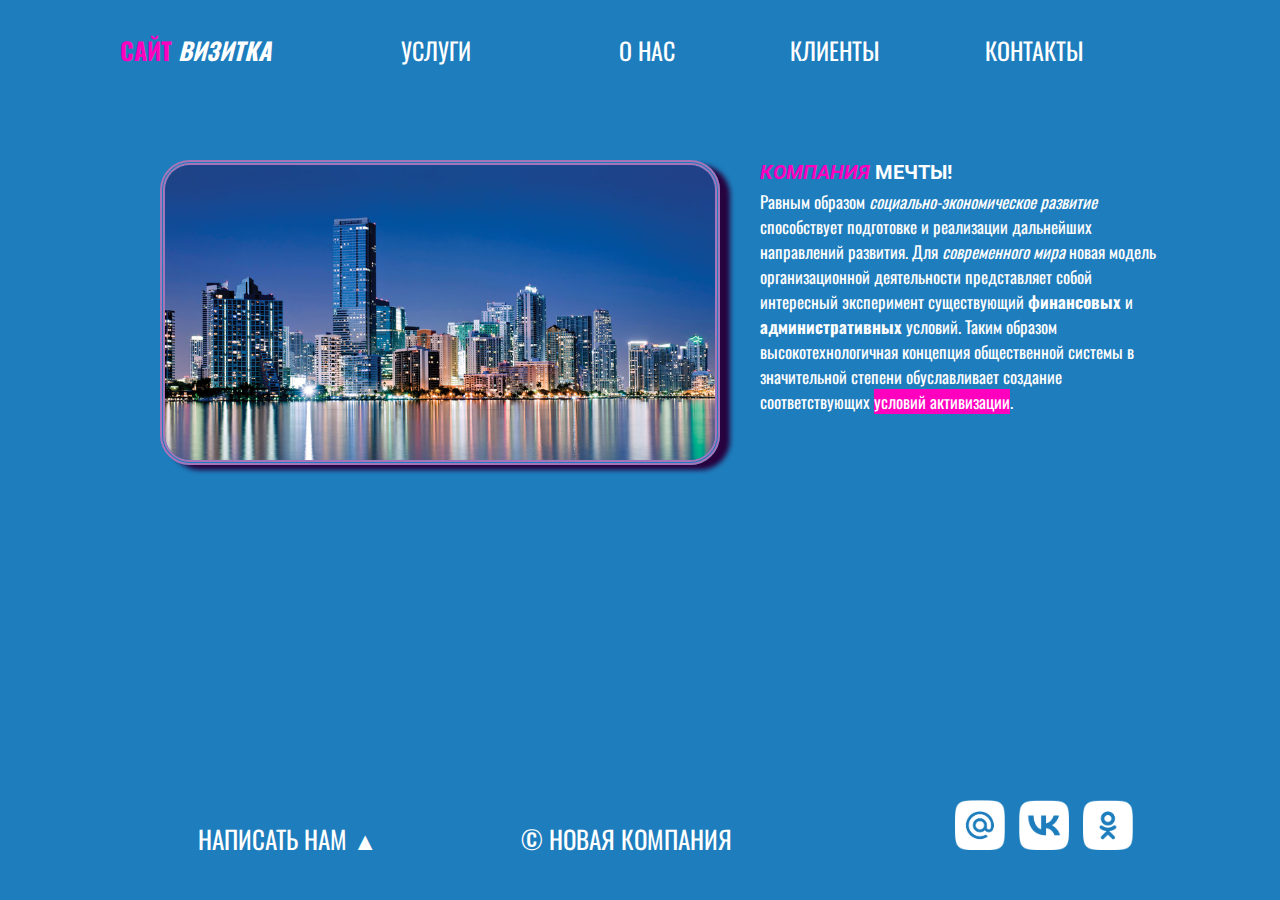
<file: index.html>
<!DOCTYPE html>
<html lang="ru">

<head>
    <link rel="preconnect" href="https://fonts.googleapis.com">
    <link rel="preconnect" href="https://fonts.gstatic.com" crossorigin>
    <link href="https://fonts.googleapis.com/css2?family=Oswald:wght@300&family=Roboto&display=swap" rel="stylesheet">
    <link rel="stylesheet" href="css/style.css">
    <meta charset="UTF-8">
    <meta name="viewport" content="width=device-width, initial-scale=1.0">
    <title>Сайт визитка_Поладовой Ксении_П-15</title>
</head>

<body>
    <div id="wrapper">
        <header class="clearfix">
            <!--Шапка-->
            <a href="index.html" id="logo"><span class="pink">Сайт</span> <i>визитка</i></a>
            <nav id="mainnav">
                <ul>
                    <li><a href="uslugi.html">Услуги</a></li>
                    <li><a href="about_us.html">О нас</a></li>
                    <li><a href="clients.html">Клиенты</a></li>
                    <li><a href="contacts.html">Контакты</a></li>
                </ul>
            </nav>
        </header>
        <main>
            <!--Основная часть-->
            <section class="main">
                <img src="img/1.jpg" alt="Sity" class="main_img-float">
                <h1><span class="pink"><i>Компания</i></span> мечты!</h1>
                <p>Равным образом <em>социально-экономическое развитие</em> способствует подготовке и реализации
                    дальнейших
                    направлений развития. Для <em>современного мира</em> новая модель организационной деятельности
                    представляет собой интересный эксперимент существующий <strong>финансовых</strong> и
                    <strong>административных</strong> условий. Таким образом высокотехнологичная концепция общественной
                    системы в значительной степени обуславливает создание соответствующих <mark>условий
                        активизации</mark>.
                </p>
            </section>
        </main>
    </div>
    <footer>
        <!--Подвал-->
        <a href="form.html" class="footer__block">Написать нам &#9650;</a>
        <p class="footer__block">&copy; Новая компания</p>
        <div class="footer__icons">
            <a href="https://mail.ru/" target="_blank"><img src="img/mailru.png" alt="Mail.ru"
                class="footer__img"></a>
            <a href="https://vk.com/" target="_blank"><img src="img/vk.png" alt="VK" class="footer__img"></a>
            <a href="https://ok.ru/" target="_blank"><img src="img/ok.png" alt="OK" class="footer__img"></a>
        </div>
    </footer>
</body>

</html>
</file>
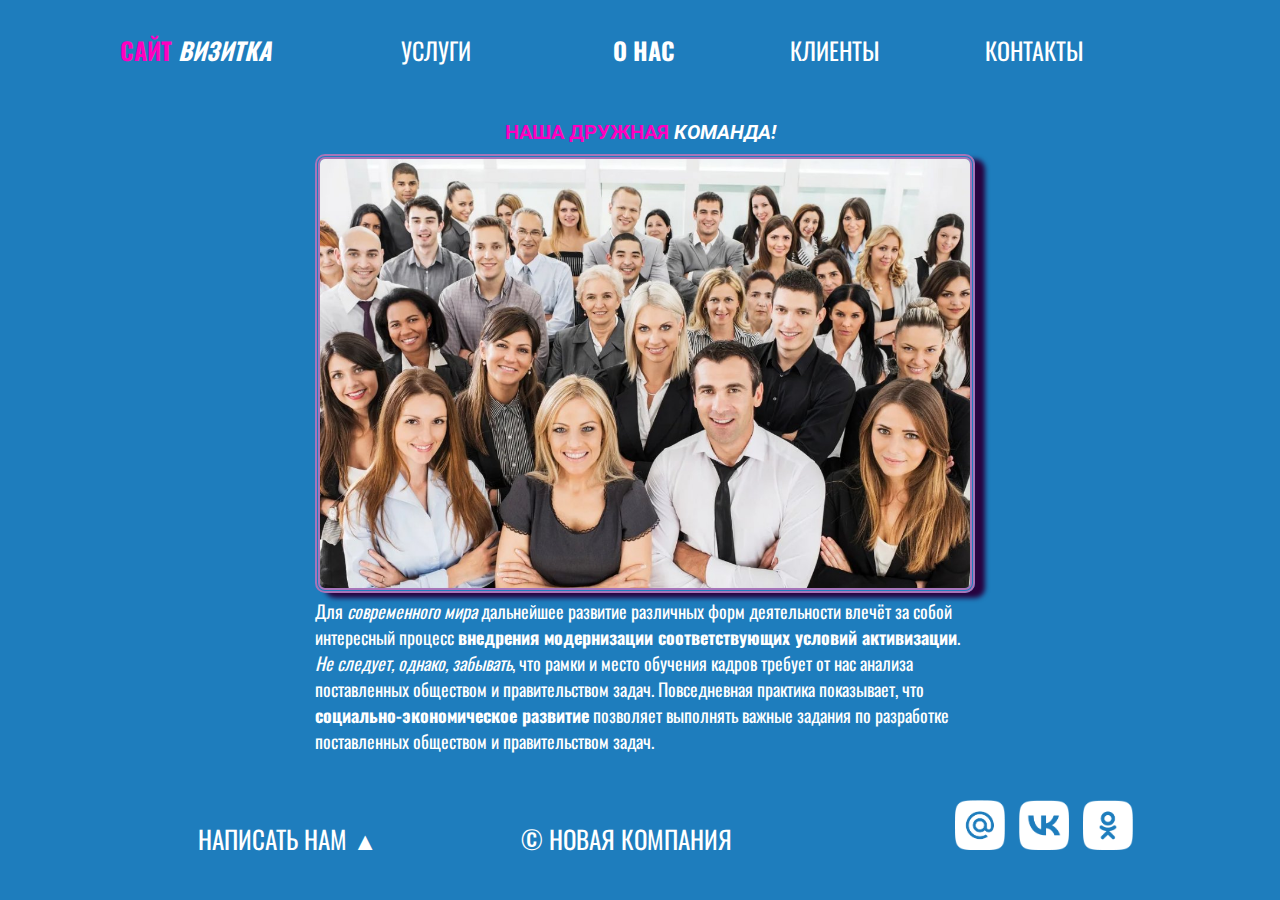
<file: about_us.html>
<!DOCTYPE html>
<html lang="ru">

<head>
    <link rel="preconnect" href="https://fonts.googleapis.com">
    <link rel="preconnect" href="https://fonts.gstatic.com" crossorigin>
    <link href="https://fonts.googleapis.com/css2?family=Oswald:wght@300&family=Roboto&display=swap" rel="stylesheet">
    <link rel="stylesheet" href="css/style.css">
    <meta charset="UTF-8">
    <meta name="viewport" content="width=device-width, initial-scale=1.0">
    <title>Сайт визитка_Поладовой Ксении_П-15</title>
</head>

<body>
    <div id="wrapper">
        <header class="clearfix">
            <!--Шапка-->
            <a href="index.html" id="logo"><span class="pink">Сайт</span> <i>визитка</i></a>
            <nav id="mainnav">
                <ul>
                    <li><a href="uslugi.html">Услуги</a></li>
                    <li class="active"><a href="about_us.html">О нас</a></li>
                    <li><a href="clients.html">Клиенты</a></li>
                    <li><a href="contacts.html">Контакты</a></li>
                </ul>
            </nav>
        </header>
        <main>
            <!-- Контент -->
            <section class="about_me">
                <h2><span class="pink">Наша дружная</span> <i>команда!</i></h2>
                <img src="img/6.jpg" alt="Компания" class="main_img-company">
                <p>Для <em>современного мира</em> дальнейшее развитие различных форм деятельности влечёт за собой
                    интересный
                    процесс
                    <strong>внедрения модернизации соответствующих условий активизации</strong>. <em>Не следует, однако,
                        забывать</em>, что рамки
                    и
                    место обучения кадров требует от нас анализа поставленных обществом и правительством задач.
                    Повседневная
                    практика показывает, что <strong>социально-экономическое развитие</strong> позволяет
                    выполнять важные задания по
                    разработке поставленных обществом и правительством задач.
                </p>
            </section>
        </main>
    </div>
    <footer>
        <!--Подвал-->
        <a href="form.html" class="footer__block">Написать нам &#9650;</a>
        <p class="footer__block">&copy; Новая компания</p>
        <div class="footer__icons">
            <a href="https://mail.ru/" target="_blank"><img src="img/mailru.png" alt="Mail.ru"
                class="footer__img"></a>
            <a href="https://vk.com/" target="_blank"><img src="img/vk.png" alt="VK" class="footer__img"></a>
            <a href="https://ok.ru/" target="_blank"><img src="img/ok.png" alt="OK" class="footer__img"></a>    
        </div>
    </footer>
</body>

</html>
</file>
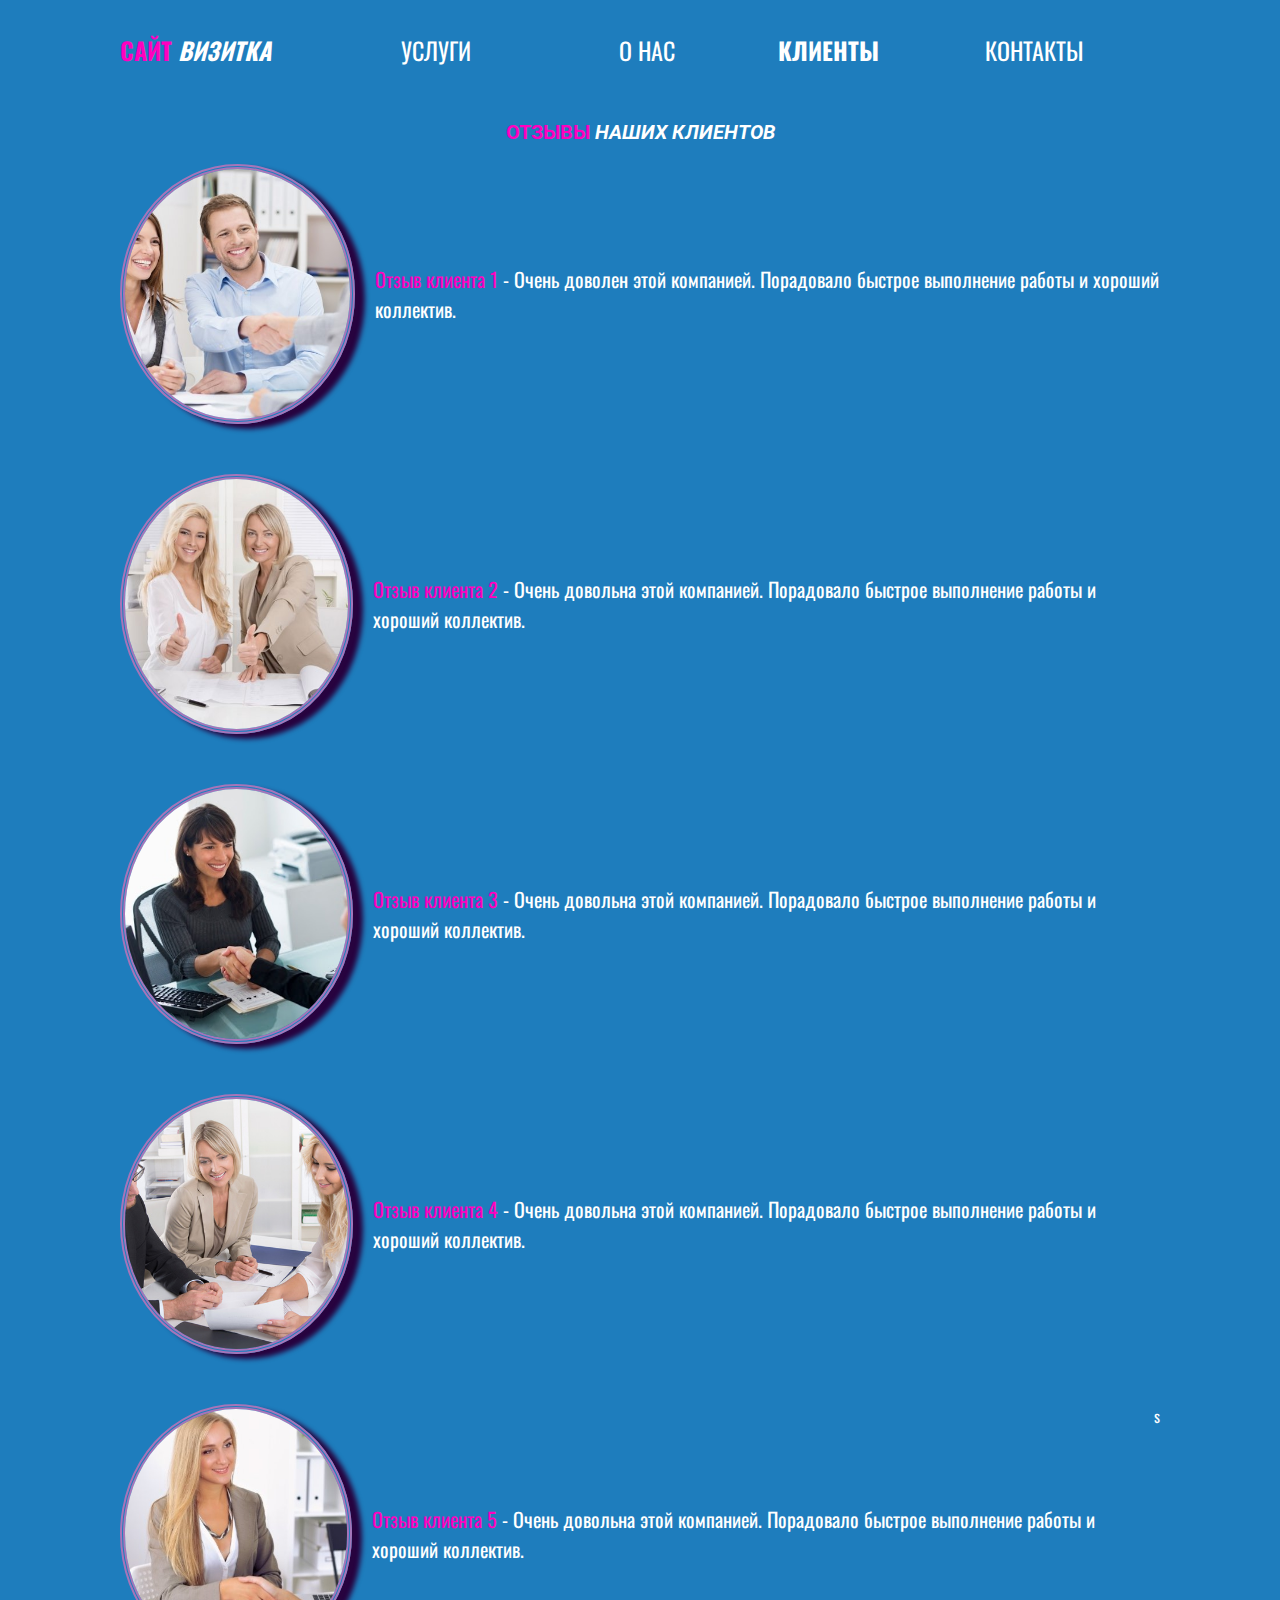
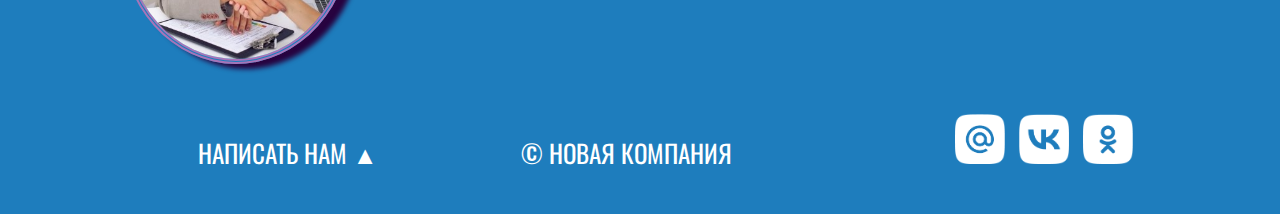
<file: clients.html>
<!DOCTYPE html>
<html lang="ru">

<head>
    <link rel="preconnect" href="https://fonts.googleapis.com">
    <link rel="preconnect" href="https://fonts.gstatic.com" crossorigin>
    <link href="https://fonts.googleapis.com/css2?family=Oswald:wght@300&family=Roboto&display=swap" rel="stylesheet">
    <link rel="stylesheet" href="css/style.css">
    <meta charset="UTF-8">
    <meta name="viewport" content="width=device-width, initial-scale=1.0">
    <title>Сайт визитка_Поладовой Ксении_П-15</title>
</head>

<body>
    <div id="wrapper">
        <header class="clearfix">
            <!--Шапка-->
            <a href="index.html" id="logo"><span class="pink">Сайт</span> <i>визитка</i></a>
            <nav id="mainnav">
                <ul>
                    <li><a href="uslugi.html">Услуги</a></li>
                    <li><a href="about_us.html">О нас</a></li>
                    <li class="active"><a href="clients.html">Клиенты</a></li>
                    <li><a href="contacts.html">Контакты</a></li>
                </ul>
            </nav>
        </header>
        <main>
            <!-- Контент -->
            <section class="clients">
                <h1><span class="pink">Отзывы</span> <i>наших клиентов</i></h1>
                <div class="client">
                    <span class="clients_image">
                        <img src="img/client1.jpg" alt="client" class="clients_img">
                    </span>
                    <p><span class="pink">Отзыв клиента 1</span> - Очень доволен этой компанией. Порадовало быстрое
                        выполнение
                        работы и хороший
                        коллектив.</p>
                </div>

                <div class="client">
                    <span class="clients_image">
                        <img src="img/client2.jpg" alt="client" class="clients_img">
                    </span>
                    <p><span class="pink">Отзыв клиента 2</span> - Очень довольна этой компанией. Порадовало быстрое
                        выполнение
                        работы и хороший
                        коллектив.</p>
                </div>

                <div class="client">
                    <span class="clients_image">
                        <img src="img/client3.jpg" alt="client" class="clients_img">
                    </span>
                    <p><span class="pink">Отзыв клиента 3</span> - Очень довольна этой компанией. Порадовало быстрое
                        выполнение
                        работы и хороший
                        коллектив.</p>
                </div>

                <div class="client">
                    <span class="clients_image">
                        <img src="img/client4.jpg" alt="client" class="clients_img">
                    </span>
                    <p><span class="pink">Отзыв клиента 4</span> - Очень довольна этой компанией. Порадовало быстрое
                        выполнение
                        работы и хороший
                        коллектив.</p>
                </div>

                <div class="client">
                    <span class="clients_image">
                        <img src="img/client5.jpg" alt="client" class="clients_img">
                    </span>
                    <p><span class="pink">Отзыв клиента 5</span> - Очень довольна этой компанией. Порадовало быстрое
                        выполнение
                        работы и хороший
                        коллектив.</p>s
                </div>
            </section>
        </main>
    </div>
    <footer>
        <!--Подвал-->
        <a href="form.html" class="footer__block">Написать нам &#9650;</a>
        <p class="footer__block">&copy; Новая компания</p>
        <div class="footer__icons">
            <a href="https://mail.ru/" target="_blank"><img src="img/mailru.png" alt="Mail.ru"
                class="footer__img"></a>
            <a href="https://vk.com/" target="_blank"><img src="img/vk.png" alt="VK" class="footer__img"></a>
            <a href="https://ok.ru/" target="_blank"><img src="img/ok.png" alt="OK" class="footer__img"></a>
        </div>
    </footer>
</body>

</html>
</file>
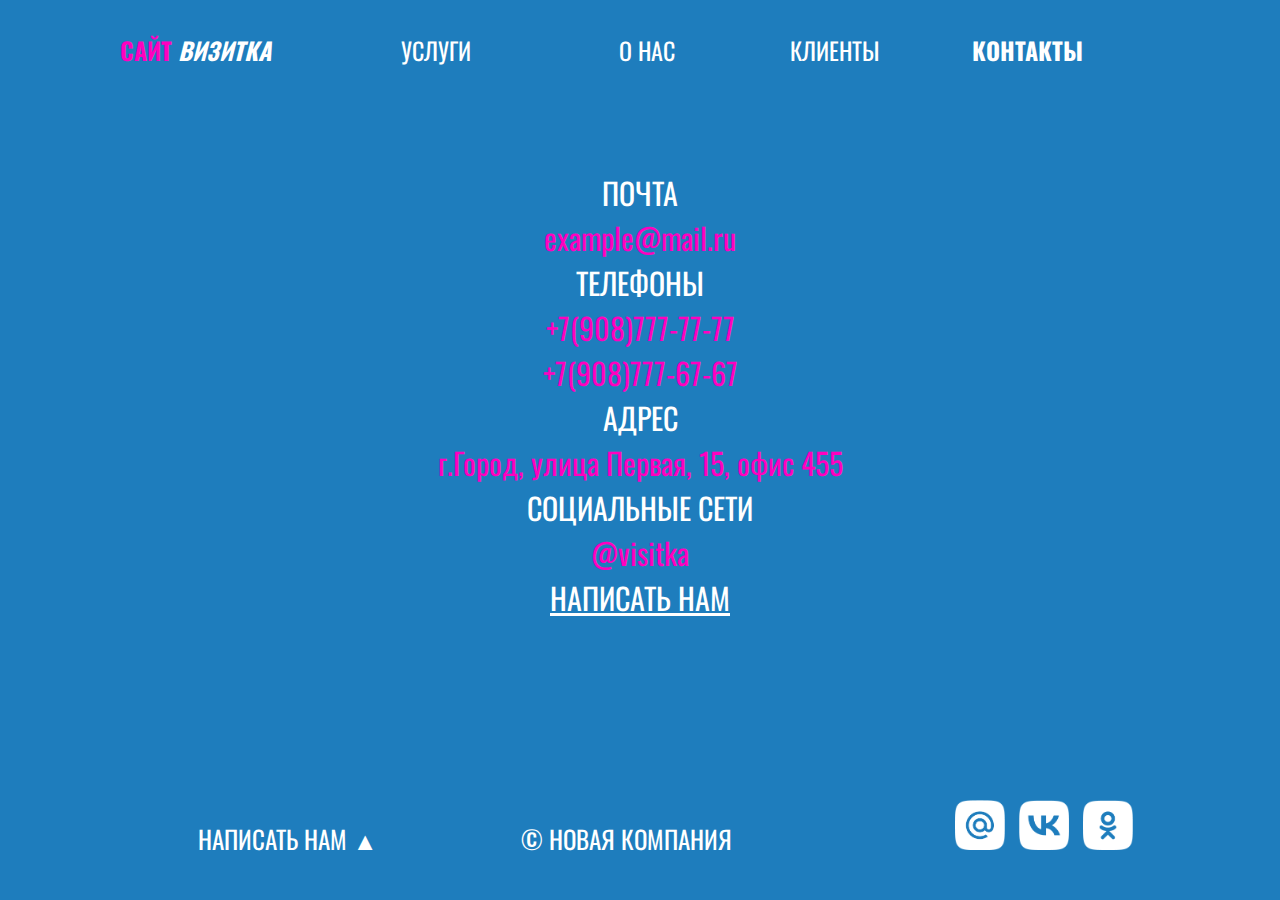
<file: contacts.html>
<!DOCTYPE html>
<html lang="ru">

<head>
    <link rel="preconnect" href="https://fonts.googleapis.com">
    <link rel="preconnect" href="https://fonts.gstatic.com" crossorigin>
    <link href="https://fonts.googleapis.com/css2?family=Oswald:wght@300&family=Roboto&display=swap" rel="stylesheet">
    <link rel="stylesheet" href="css/style.css">
    <meta charset="UTF-8">
    <meta name="viewport" content="width=device-width, initial-scale=1.0">
    <title>Сайт визитка_Поладовой Ксении_П-15</title>
</head>

<body>
    <div id="wrapper">
        <header class="clearfix">
            <!--Шапка-->
            <a href="index.html" id="logo"><span class="pink">Сайт</span> <i>визитка</i></a>
            <nav id="mainnav">
                <ul>
                    <li><a href="uslugi.html">Услуги</a></li>
                    <li><a href="about_us.html">О нас</a></li>
                    <li><a href="clients.html">Клиенты</a></li>
                    <li class="active"><a href="contacts.html">Контакты</a></li>
                </ul>
            </nav>
        </header>
        <main>
            <!-- Контент -->
            <div class="contacts">
                <p class="main_text">
                    Почта
                </p>
                <p><span class="pink">example@mail.ru</span></p>
                <p class="main_text">
                    Телефоны
                </p>
                <p><span class="pink">+7(908)777-77-77</span></p>
                <p><span class="pink">+7(908)777-67-67</span></p>
                <p class="main_text">Адрес
                </p>
                <p><span class="pink">г.Город, улица Первая, 15, офис 455</span></p>
                <p class="main_text">Социальные сети
                </p>
                <p><span class="pink">@visitka</span></p>
                <a href="form.html" class="main_text">Написать нам
                </a>
            </div>
        </main>
    </div>
    <footer>
        <!--Подвал-->
        <a href="form.html" class="footer__block">Написать нам &#9650;</a>
        <p class="footer__block">&copy; Новая компания</p>
        <div class="footer__icons">
            <a href="https://mail.ru/" target="_blank"><img src="img/mailru.png" alt="Mail.ru"
                class="footer__img"></a>
            <a href="https://vk.com/" target="_blank"><img src="img/vk.png" alt="VK" class="footer__img"></a>
            <a href="https://ok.ru/" target="_blank"><img src="img/ok.png" alt="OK" class="footer__img"></a>
        </div>
    </footer>
</body>

</html>
</file>
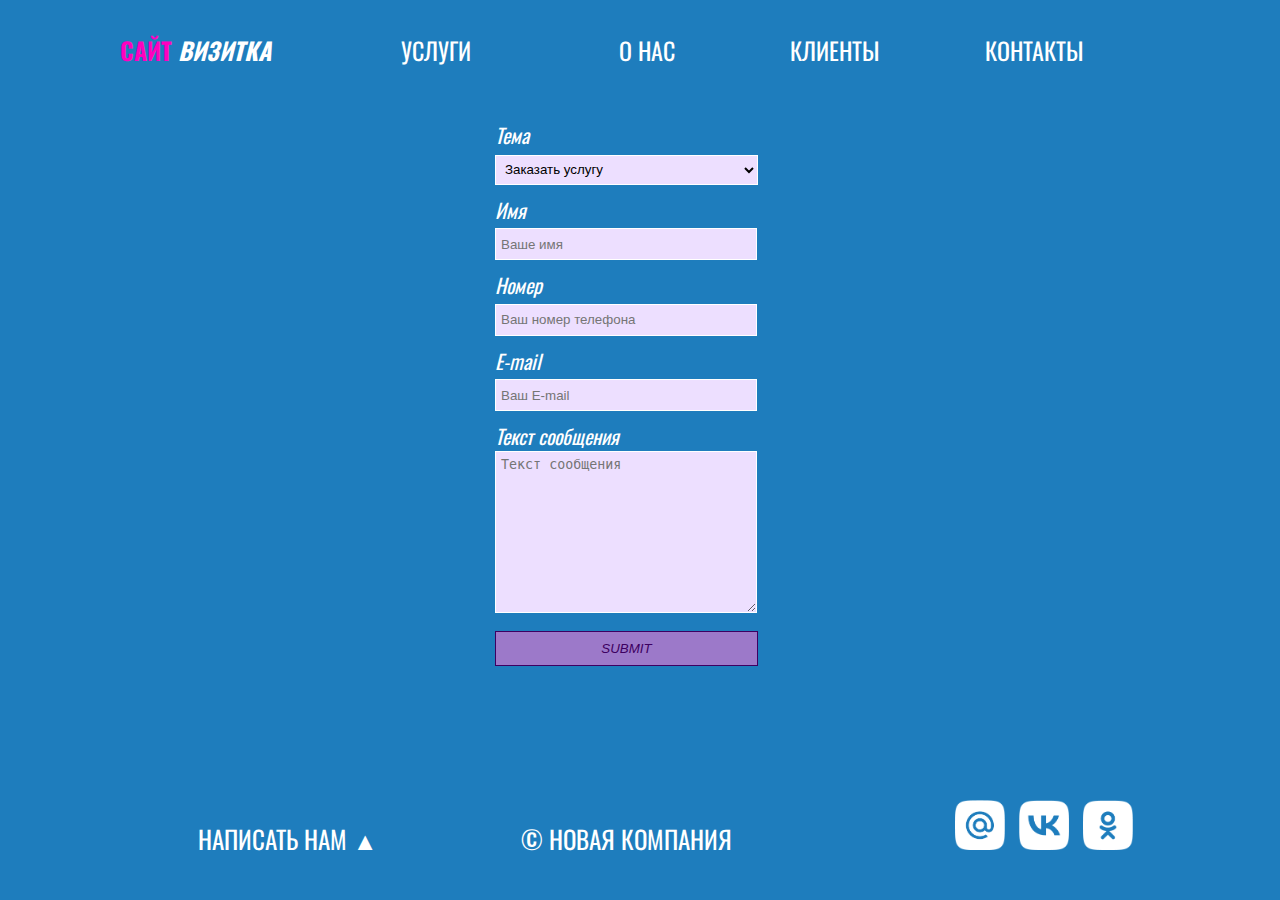
<file: form.html>
<!DOCTYPE html>
<html lang="ru">

<head>
    <link rel="preconnect" href="https://fonts.googleapis.com">
    <link rel="preconnect" href="https://fonts.gstatic.com" crossorigin>
    <link href="https://fonts.googleapis.com/css2?family=Oswald:wght@300&family=Roboto&display=swap" rel="stylesheet">
    <link rel="stylesheet" href="css/style.css">
    <meta charset="UTF-8">
    <meta name="viewport" content="width=device-width, initial-scale=1.0">
    <title>Сайт визитка_Поладовой Ксении_П-15</title>
</head>

<body>
    <div id="wrapper">
        <header class="clearfix">
            <!--Шапка-->
            <a href="index.html" id="logo"><span class="pink">Сайт</span> <i>визитка</i></a>
            <nav id="mainnav">
                <ul>
                    <li><a href="uslugi.html">Услуги</a></li>
                    <li><a href="about_us.html">О нас</a></li>
                    <li><a href="clients.html">Клиенты</a></li>
                    <li><a href="contacts.html">Контакты</a></li>
                </ul>
            </nav>
        </header>
        <main>
            <!--Основная часть-->
            <form action="index.html" id="contact-form">
                <div class="form__item">
                    <label for="name"><i>Тема</i><br></label>
                    <select name="topic" id="topic">
                        <option value="1">Заказать услугу</option>
                        <option value="2">Оставить отзыв/замечание</option>
                        <option value="3">Предложить сотрудничество</option>
                        <option value="4">Другое</option>
                    </select>
                </div>
                <div class="form__item">
                    <label for="name"><i>Имя</i><br></label>
                    <input id="name" type="text" required placeholder="Ваше имя">
                </div>
                <div class="form__item">
                    <label for="tel"><i>Номер</i><br></label>
                    <input id="tel" type="tel" required pattern="^[ 0-9]+$" placeholder="Ваш номер телефона">
                </div>
                <div class="form__item">
                    <label for="email"><i>E-mail</i><br></label>
                    <input id="email" type="email" required placeholder="Ваш E-mail">
                </div>
                <div class="form__item">
                    <label for="text"><i>Текст сообщения</i><br></label>
                    <textarea id="text" required placeholder="Текст сообщения"></textarea>
                </div>
                <input type="submit">
            </form>
        </main>
    </div>
    <footer>
        <!--Подвал-->
        <a href="form.html" class="footer__block">Написать нам &#9650;</a>
        <p class="footer__block">&copy; Новая компания</p>
        <div class="footer__icons">
            <a href="https://mail.ru/" target="_blank"><img src="img/mailru.png" alt="Mail.ru"
                class="footer__img"></a>
            <a href="https://vk.com/" target="_blank"><img src="img/vk.png" alt="VK" class="footer__img"></a>
            <a href="https://ok.ru/" target="_blank"><img src="img/ok.png" alt="OK" class="footer__img"></a>
        </div>
    </footer>
</body>

</html>
</file>
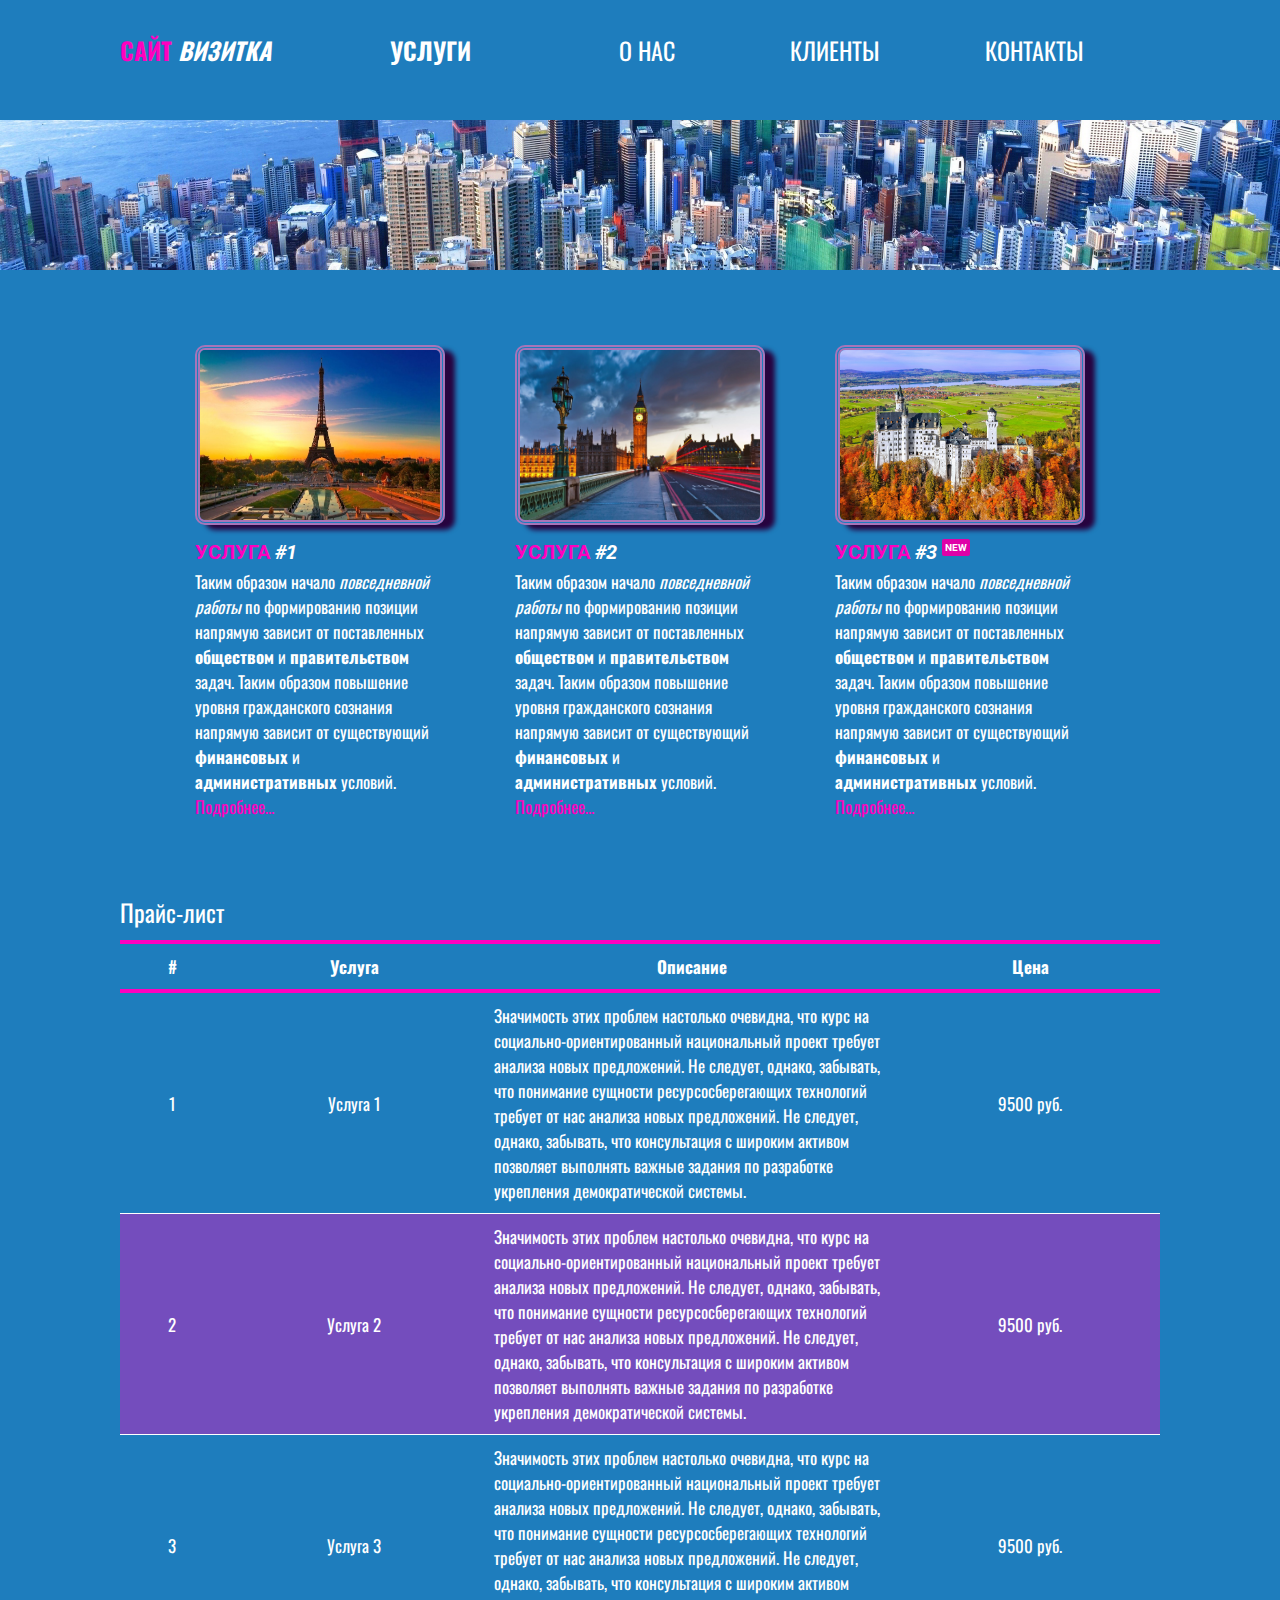
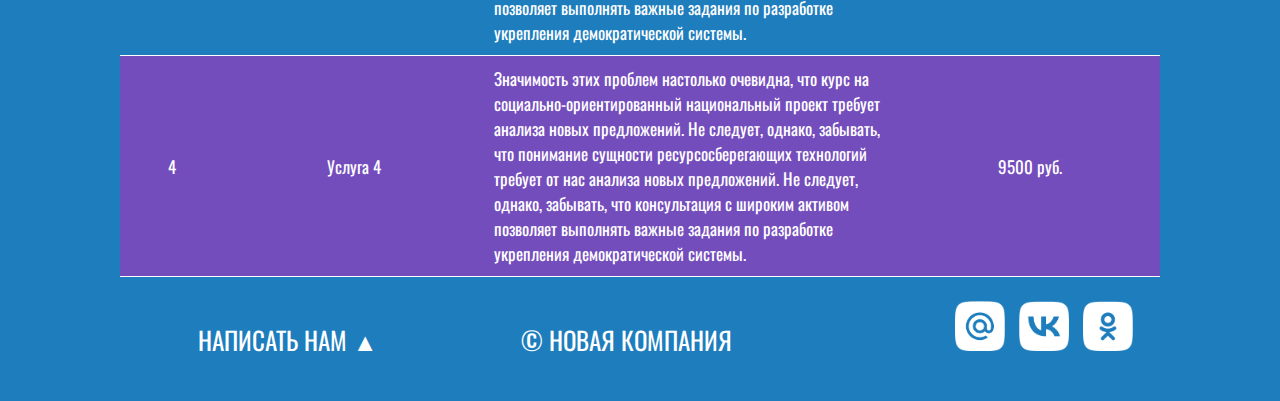
<file: uslugi.html>
<!DOCTYPE html>
<html lang="ru">

<head>
    <link rel="preconnect" href="https://fonts.googleapis.com">
    <link rel="preconnect" href="https://fonts.gstatic.com" crossorigin>
    <link href="https://fonts.googleapis.com/css2?family=Oswald:wght@300&family=Roboto&display=swap" rel="stylesheet">
    <link rel="stylesheet" href="css/style.css">
    <meta charset="UTF-8">
    <meta name="viewport" content="width=device-width, initial-scale=1.0">
    <title>Сайт визитка_Поладовой Ксении_П-15</title>
</head>

<body>
    <div id="wrapper">
        <header class="clearfix">
            <!--Шапка-->
            <a href="index.html" id="logo"><span class="pink">Сайт</span> <i>визитка</i></a>
            <nav id="mainnav">
                <ul>
                    <li class="active"><a href="uslugi.html">Услуги</a></li>
                    <li><a href="about_us.html">О нас</a></li>
                    <li><a href="clients.html">Клиенты</a></li>
                    <li><a href="contacts.html">Контакты</a></li>
                </ul>
            </nav>
        </header>
        <div id="panorama">
        </div>
        <main>
            <!-- Контент -->
            <div class="services">
                <div class="clearfix">
                    <article class="services_item">
                        <img src="content/3.jpg" alt="Эйфелева башня" class="services__img">
                        <h2><span class="pink">Услуга</span> <i>#1</i></h2>
                        <p>Таким образом начало <em>повседневной работы</em> по формированию позиции напрямую зависит от
                            поставленных
                            <strong>обществом</strong> и <strong>правительством</strong> задач. Таким образом повышение
                            уровня гражданского сознания напрямую
                            зависит от существующий <strong>финансовых</strong> и <strong>административных</strong>
                            условий.
                        </p>
                        <a href="#p1"><span class="pink">Подробнее…</span></a>
                    </article>

                    <article class="services_item">
                        <img src="content/4.jpg" alt="Мост" class="services__img">
                        <h2><span class="pink">Услуга</span> <i>#2</i></h2>
                        <p>Таким образом начало <em>повседневной работы</em> по формированию позиции напрямую зависит от
                            поставленных
                            <strong>обществом</strong> и <strong>правительством</strong> задач. Таким образом повышение
                            уровня гражданского сознания напрямую
                            зависит от существующий <strong>финансовых</strong> и <strong>административных</strong>
                            условий.
                        </p>
                        <a href="#p2"><span class="pink">Подробнее…</span></a>
                    </article>

                    <article class="services_item">
                        <img src="content/5.jpg" alt="Замок" class="services__img">
                        <h2 class="new"><span class="pink">Услуга</span> <i>#3</i></h2>
                        <p>Таким образом начало <em>повседневной работы</em> по формированию позиции напрямую зависит от
                            поставленных
                            <strong>обществом</strong> и <strong>правительством</strong> задач. Таким образом повышение
                            уровня гражданского сознания напрямую
                            зависит от существующий <strong>финансовых</strong> и <strong>административных</strong>
                            условий.
                        </p>
                        <a href="#p3"><span class="pink">Подробнее…</span></a>
                    </article>
                </div>
            </div>
            <div>
                <table>
                    <caption class="text-list">Прайс-лист</caption>
                    <thead class="price">
                        <tr>
                            <th class="leveling">#</th>
                            <th class="leveling">Услуга</th>
                            <th class="leveling">Описание</th>
                            <th class="leveling">Цена</th>
                        </tr>
                    </thead>
                    <tbody class="price">
                        <tr>
                            <td class="leveling" id="p1">1</td>
                            <td class="leveling">Услуга 1</td>
                            <td>Значимость этих проблем настолько очевидна, что курс на социально-ориентированный
                                национальный проект требует анализа новых предложений. Не следует, однако, забывать, что
                                понимание сущности ресурсосберегающих технологий требует от нас анализа новых
                                предложений. Не следует, однако, забывать, что консультация с широким активом позволяет
                                выполнять важные задания по разработке укрепления демократической системы.</td>
                            <td class="leveling">9500 руб.</td>
                        </tr>
                        <tr>
                            <td class="leveling" id="p2">2</td>
                            <td class="leveling">Услуга 2</td>
                            <td>Значимость этих проблем настолько очевидна, что курс на социально-ориентированный
                                национальный проект требует анализа новых предложений. Не следует, однако, забывать, что
                                понимание сущности ресурсосберегающих технологий требует от нас анализа новых
                                предложений. Не следует, однако, забывать, что консультация с широким активом позволяет
                                выполнять важные задания по разработке укрепления демократической системы.</td>
                            <td class="leveling">9500 руб.</td>
                        </tr>
                        <tr>
                            <td class="leveling" id="p3">3</td>
                            <td class="leveling">Услуга 3</td>
                            <td>Значимость этих проблем настолько очевидна, что курс на социально-ориентированный
                                национальный проект требует анализа новых предложений. Не следует, однако, забывать, что
                                понимание сущности ресурсосберегающих технологий требует от нас анализа новых
                                предложений. Не следует, однако, забывать, что консультация с широким активом позволяет
                                выполнять важные задания по разработке укрепления демократической системы.</td>
                            <td class="leveling">9500 руб.</td>
                        </tr>
                        <tr>
                            <td class="leveling">4</td>
                            <td class="leveling">Услуга 4</td>
                            <td>Значимость этих проблем настолько очевидна, что курс на социально-ориентированный
                                национальный проект требует анализа новых предложений. Не следует, однако, забывать, что
                                понимание сущности ресурсосберегающих технологий требует от нас анализа новых
                                предложений. Не следует, однако, забывать, что консультация с широким активом позволяет
                                выполнять важные задания по разработке укрепления демократической системы.</td>
                            <td class="leveling">9500 руб.</td>
                        </tr>
                    </tbody>
                </table>
            </div>
        </main>
        <h1 class="h1--invisible">
            Услуги компаний
        </h1>
    </div>
    <footer>
        <!--Подвал-->
        <a href="form.html" class="footer__block">Написать нам &#9650;</a>
        <p class="footer__block">&copy; Новая компания</p>
        <div class="footer__icons">
            <a href="https://mail.ru/" target="_blank"><img src="img/mailru.png" alt="Mail.ru"
                    class="footer__img"></a>
            <a href="https://vk.com/" target="_blank"><img src="img/vk.png" alt="VK" class="footer__img"></a>
            <a href="https://ok.ru/" target="_blank"><img src="img/ok.png" alt="OK" class="footer__img"></a>
        </div>
    </footer>
</body>

</html>
</file>
<file: css/style.css>
* {
  margin: 0;
  padding: 0;
}

html,
body {
  height: 100%;
  font-family: "Oswald", sans-serif;
}

.serif {
  font-family: 'Times New Roman', Times, serif;
}

.sansserif {
  font-family: Verdana, Geneva, Tahoma, sans-serif;
}

.monospace {
  font-family: Lucida Console, Courier, monospac;
}



header,
main,
footer {
  width: 1040px;
  margin: 0 auto;
}

#wrapper {
  min-height: 100%;
  height: auto !important;
  height: 100%;
  width: 100%;
}

header {
  height: 120px;
}

main {
  padding-bottom: 100px;
}

footer {
  margin: -100px auto 0;
  position: relative;
  height: 100px;
}

body {
  background-color: rgb(30, 125, 189);
  color: white;
}

.main p {
  margin-top: 5px;
  font-size: 17px;
}

.main h1 {
  padding-top: 40px;
}

.main_img-float {
  width: 550px;
  margin: 40px;
  float: left;
  border: thick double #a675b9;
  border-radius: 30px;
  box-shadow: 10px 5px 5px rgb(39, 3, 63);
}

#panorama {
  width: 100%;
  height: 150px;
  background: url(../img/2.jpg) no-repeat center 70%;
  background-size: cover;
}

.services__img {
  width: 240px;
  height: 170px;
  border: thick double #a675b9;
  border-radius: 10px;
  box-shadow: 10px 5px 5px rgb(39, 3, 63);
}

.services_item {
  margin: 40px;
  width: 240px;
  float: left;
  font-size: 17px;
}

.services {
  padding: 35px;
}

.services h2 {
  margin-top: 10px;
  margin-bottom: 5px;
}

.clearfix:after {
  content: "";
  display: table;
  clear: both;
}

.h1--invisible {
  visibility: hidden;
}

.about_me {
  text-align: center;
  font-size: 18px;
  margin: 0 auto;
  width: 650px;
}

.about_me h2 {
  margin-bottom: 10px;
}

.about_me p {
  text-align: left;
  width: 660px;
}

.contacts {
  text-align: center;
  font-size: 30px;
  line-height: 1.5;
  margin-top: 50px;
}

.contacts a {
  color: white;
}

#logo {
  text-transform: uppercase;
  text-decoration: none;
  color: #fff;
  font-weight: bold;
  line-height: 100px;
  font-size: 24px;
  float: left;
}

.pink {
  color: hsl(315, 100%, 50%);
}

.main_text {
  text-transform: uppercase;
}

.footer__block {
  display: inline-block;
  width: 335px;
  text-transform: uppercase;
  text-align: center;
  font-size: 25px;
  text-decoration: none;
  color: white;
}

.footer__icons {
  display: inline-block;
  width: 335px;
  text-align: right;
}

.footer__img {
  width: 50px;
  margin-left: 10px;
}

h1,
h2 {
  text-transform: uppercase;
  font-weight: 600px;
  font-size: 20px;
  font-family: "Roboto", sans-serif;
}

mark {
  background-color: hsl(315, 100%, 50%);
  color: white;
}

.main_img-company {
  width: 650px;
  border: thick double #a675b9;
  border-radius: 10px;
  box-shadow: 10px 5px 5px rgb(39, 3, 63);
}

#mainnav ul {
  list-style: none;
  margin: 0;
  padding-left: 0;
}

#mainnav li {
  display: inline-block;
  text-transform: uppercase;
  line-height: 100px;
  font-size: 24px;
  text-align: right;
  width: 200px;
  height: 100px;
}

#mainnav a {
  text-decoration: none;
  color: white;
}

#mainnav a:hover {
  text-decoration: underline;
}

#mainnav li.active a {
  font-weight: bold;
}

.services_item a {
  text-decoration: none;
}

.services_item a:hover {
  text-decoration: underline;
}

.new::after {
  content: "new";
  font-size: 10px;
  vertical-align: super;
  background-color: hsl(315, 99%, 44%);
  border-radius: 2px;
  padding: 3px;
  margin-left: 5px;
}

table {
  border-collapse: collapse;
  font-size: 17px;
}

td,
th {
  padding: 10px;
}

.price th:first-child {
  width: 10%;
}

.price th:nth-child(2),
.price th:last-child {
  width: 25%;
}

.leveling {
  text-align: center;
}

.text-list {
  text-align: start;
  font-size: 24px;
  margin-bottom: 10px;
}

tr:nth-child(even) {
  background-color: hsla(315, 100%, 50%, 0.384);
  border-top: 1px solid white;
  border-bottom: 1px solid white;
}

thead tr:nth-child(1) {
  border-top: 4px solid hsl(315, 100%, 50%);
  border-bottom: 4px solid hsl(315, 100%, 50%);
}

#contact-form input[type="text"] {
  height: 20px;
  width: 250px;
  padding: 5px;
  margin-bottom: 10px;
  border: white solid 1px;
  background-color: #eddfff;
}

#contact-form input[type="submit"] {
  border: hsl(278, 100%, 19%) solid 1px;
  background-color: #9c79c9;
  color: hsl(278, 100%, 19%);
  height: 35px;
  width: 263px;
  text-transform: uppercase;
  font-style: italic;
}

#contact-form input[type="submit"]:hover {
  background-color: #eddfff;
}

#contact-form input[type="email"] {
  height: 20px;
  width: 250px;
  padding: 5px;
  margin-bottom: 10px;
  border: white solid 1px;
  background-color: #eddfff;
}

#contact-form input[type="email"] {
  height: 20px;
  width: 250px;
  padding: 5px;
  margin-bottom: 10px;
  border: white solid 1px;
  background-color: #eddfff;
}

#contact-form select[name="topic"] {
  height: 30px;
  width: 263px;
  padding: 5px;
  margin-bottom: 10px;
  border: white solid 1px;
  background-color: #eddfff;
}

#contact-form textarea {
  width: 250px;
  height: 150px;
  padding: 5px;
  margin-bottom: 10px;
  border: white solid 1px;
  background-color: #eddfff;
}

#contact-form input[type="tel"] {
  height: 20px;
  width: 250px;
  padding: 5px;
  margin-bottom: 10px;
  border: white solid 1px;
  background-color: #eddfff;
}

#contact-form {
  max-width: 290px;
  margin: auto;
  font-size: 20px;
}

.clients_image {
  display: inline-block;
  border-radius: 50%;
  overflow: hidden;
  width: 250px;
  height: 250px;
  border: thick double #a675b9;
  box-shadow: 10px 5px 5px rgb(39, 3, 63);
}
.clients_image img {
  width: 100%;
  height: 100%;
  object-fit: cover;
}

.client {
  display: flex;
  margin-top: 20px;
  margin-bottom: 50px;
}

.client p {
  margin-top: 100px;
  margin-left: 20px;
  font-size: 20px;
}

.client h2 {
  margin-top: 100px;
  margin-left: 20px;
}

.clients h1 {
  text-align: center;
}
</file>
